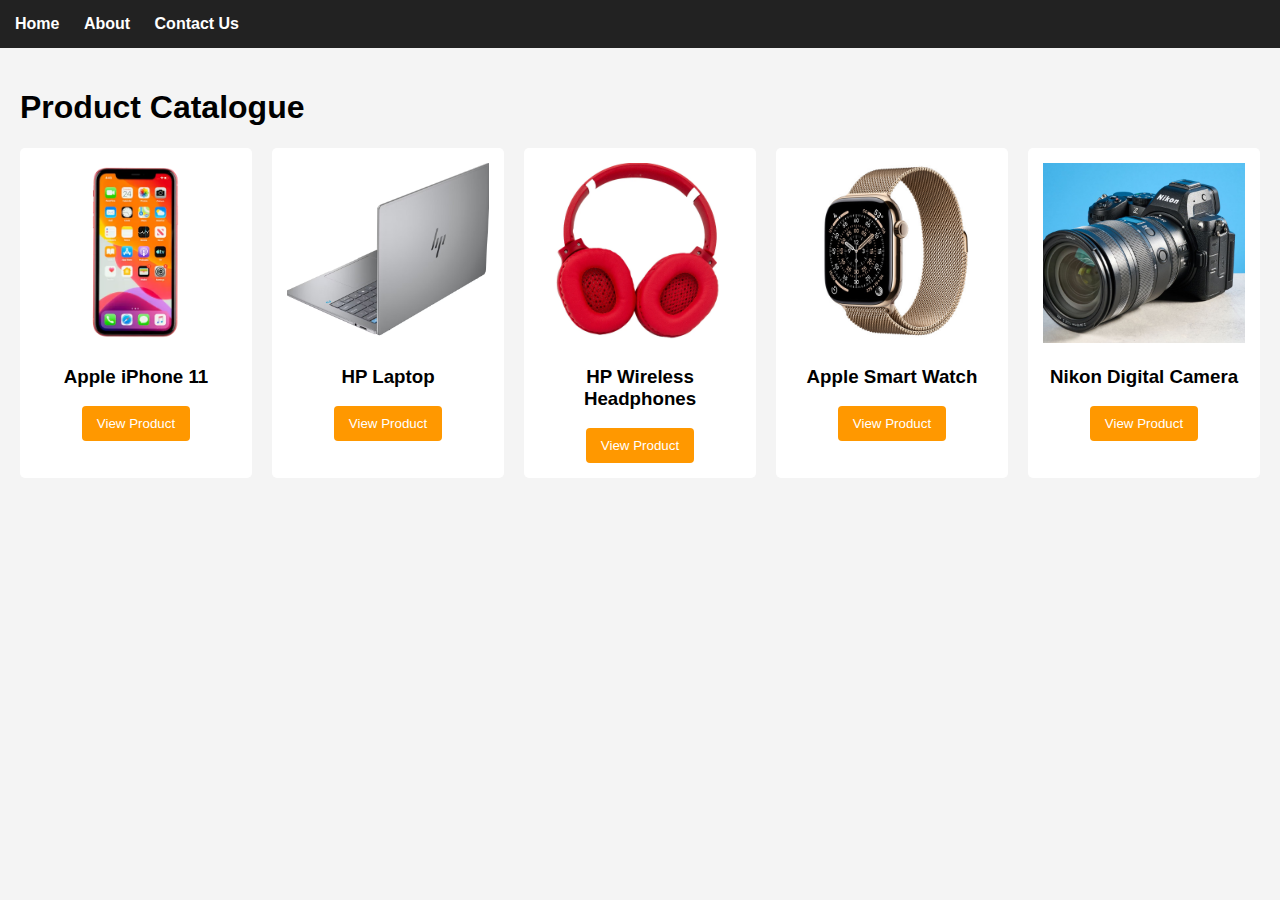
<file: index.html>
<!DOCTYPE html>
<html>
<head>
  <title>Online Store</title>
  <link rel="stylesheet" href="style.css">
</head>
<body>

<nav>
  <a href="index.html">Home</a>
  <a href="about.html">About</a>
  <a href="contact.html">Contact Us</a>
</nav>

<div class="container">
  <h1>Product Catalogue</h1>

  <div class="products">
    <div class="product">
      <img src="images/phone.webp">
      <h3>Apple iPhone 11</h3>
      <a href="product.html"><button>View Product</button></a>
    </div>

    <div class="product">
      <img src="images/laptop.avif">
      <h3>HP Laptop </h3>
      <a href="product.html"><button>View Product</button></a>
    </div>

    <div class="product">
      <img src="images/wireless.webp">
      <h3>HP Wireless Headphones</h3>
      <a href="product.html"><button>View Product</button></a>
    </div>

    <div class="product">
      <img src="images/watch.jpg">
      <h3>Apple Smart Watch</h3>
      <a href="product.html"><button>View Product</button></a>
    </div>

    <div class="product">
      <img src="images/camera.jpg">
      <h3> Nikon Digital Camera</h3>
      <a href="product.html"><button>View Product</button></a>
    </div>
  </div>
</div>

</body>
</html>
</file>
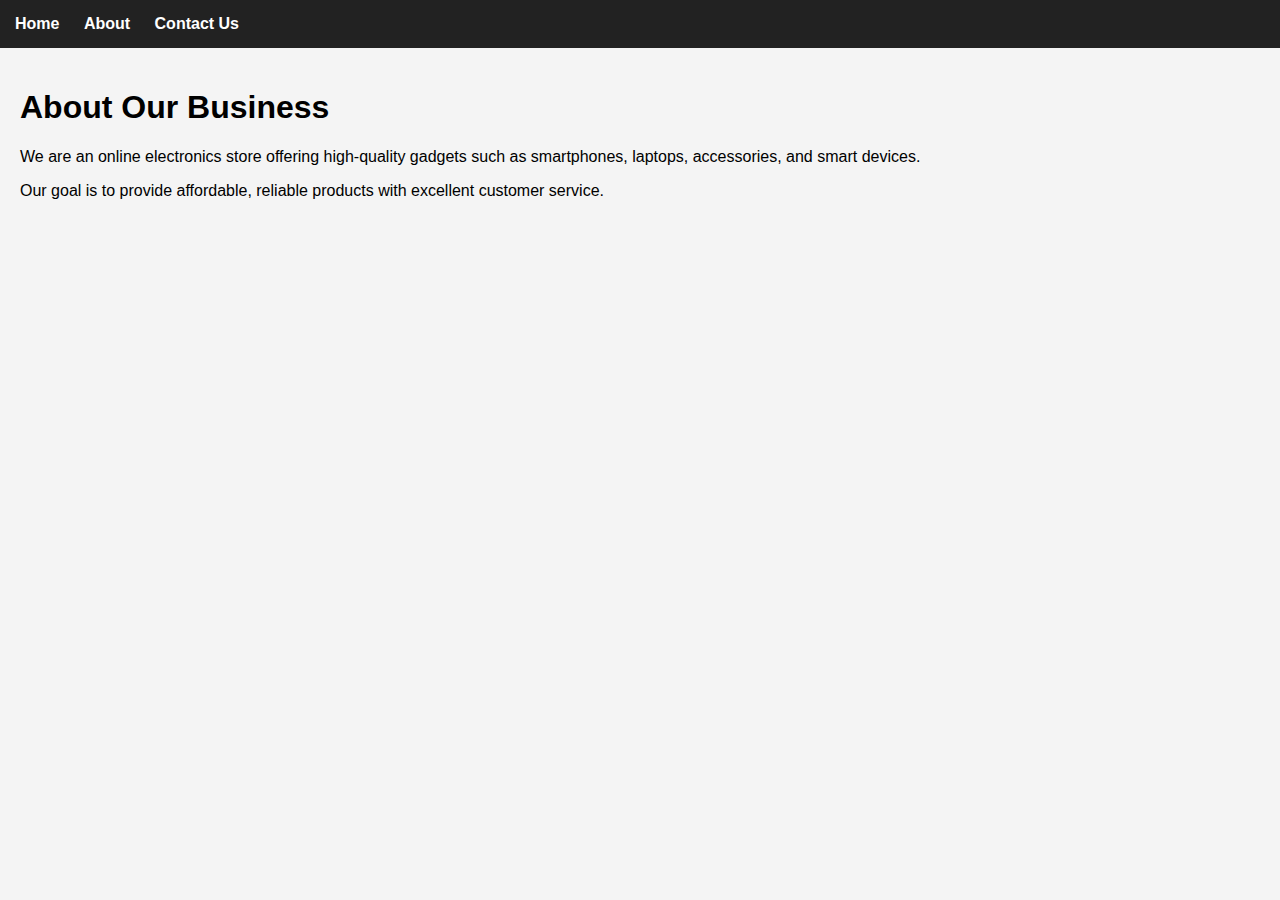
<file: about.html>
<!DOCTYPE html>
<html>
<head>
  <title>About Us</title>
  <link rel="stylesheet" href="style.css">
</head>
<body>

<nav>
  <a href="index.html">Home</a>
  <a href="about.html">About</a>
  <a href="contact.html">Contact Us</a>
</nav>

<div class="container">
  <h1>About Our Business</h1>
  <p>
    We are an online electronics store offering high-quality gadgets such as
    smartphones, laptops, accessories, and smart devices.
  </p>
  <p>
    Our goal is to provide affordable, reliable products with excellent customer service.
  </p>
</div>

</body>
</html>
</file>
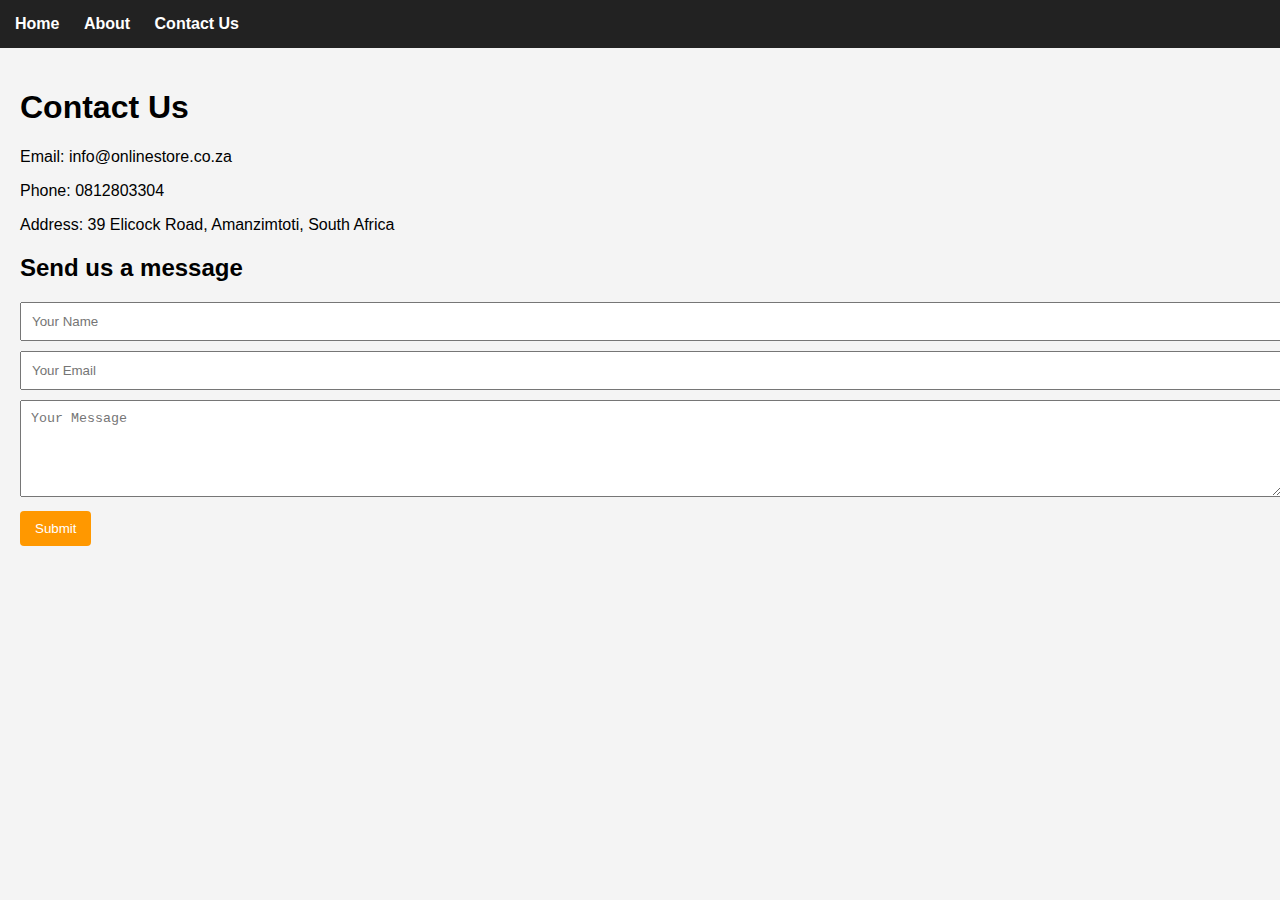
<file: contact.html>
<!DOCTYPE html>
<html>
<head>
  <title>Contact Us</title>
  <link rel="stylesheet" href="style.css">
</head>
<body>

<nav>
  <a href="index.html">Home</a>
  <a href="about.html">About</a>
  <a href="contact.html">Contact Us</a>
</nav>

<div class="container">
  <h1>Contact Us</h1>

  <p>Email: info@onlinestore.co.za</p>
  <p>Phone: 0812803304</p>
  <p>Address: 39 Elicock Road, Amanzimtoti, South Africa</p>

  <h2>Send us a message</h2>
  <form>
    <input type="text" placeholder="Your Name" required>
    <input type="email" placeholder="Your Email" required>
    <textarea placeholder="Your Message" rows="5"></textarea>
    <button type="submit">Submit</button>
  </form>
</div>

</body>
</html>
</file>
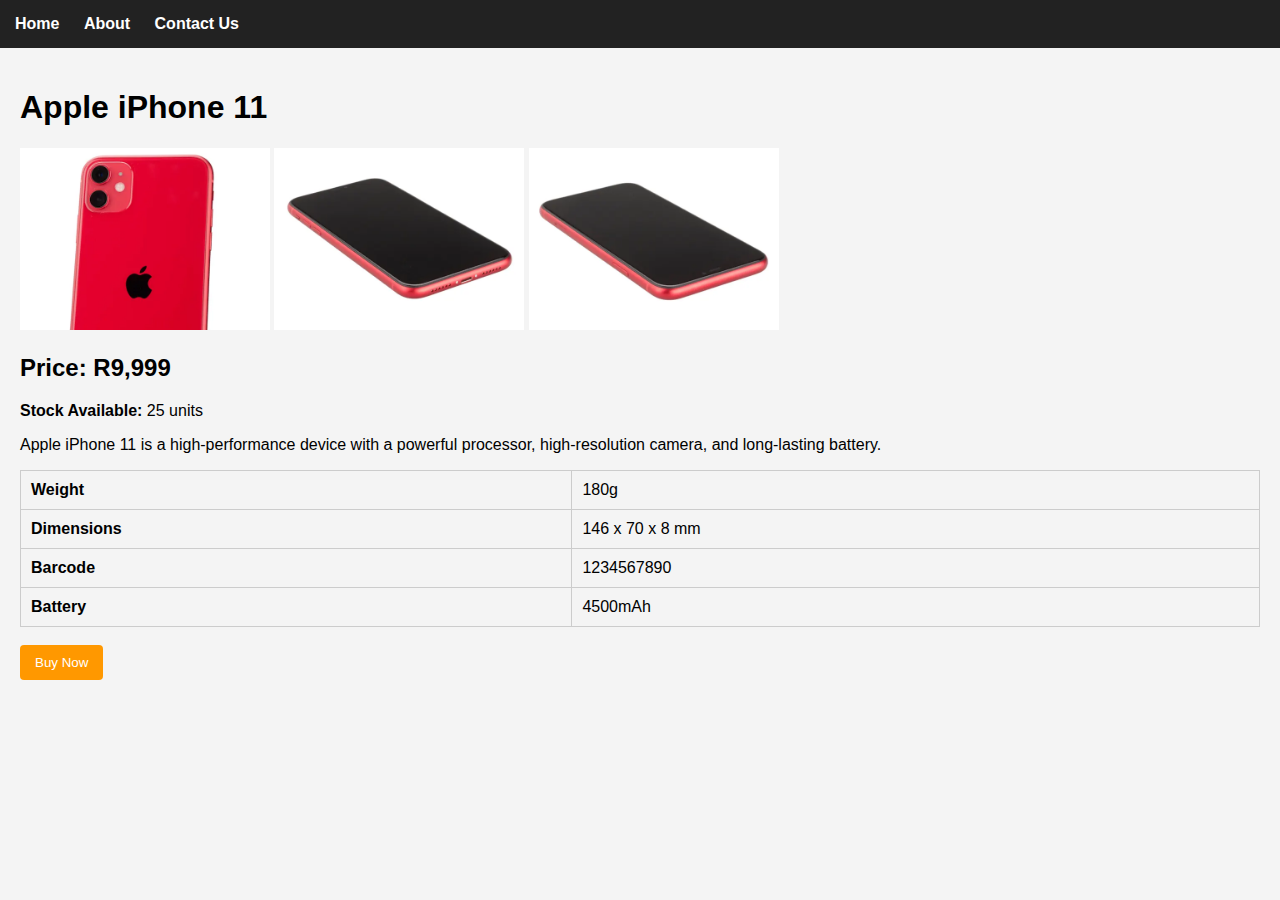
<file: product.html>
<!DOCTYPE html>
<html>
<head>
  <title>Product Details</title>
  <link rel="stylesheet" href="style.css">
</head>
<body>

<nav>
  <a href="index.html">Home</a>
  <a href="about.html">About</a>
  <a href="contact.html">Contact Us</a>
</nav>

<div class="container">
  <h1>Apple iPhone 11</h1>

  <img src="images/399694-smartphones-apple-iphone-11-10008714.webp" width="250">
  <img src="images/399694-smartphones-apple-iphone-11-10008713.webp" width="250">
  <img src="images/399694-smartphones-apple-iphone-11-10008712.webp" width="250">

  <h2>Price: R9,999</h2>
  <p><strong>Stock Available:</strong> 25 units</p>

  <p>
    Apple iPhone 11 is a high-performance device with a powerful processor,
    high-resolution camera, and long-lasting battery.
  </p>

  <table>
    <tr>
      <th>Weight</th>
      <td>180g</td>
    </tr>
    <tr>
      <th>Dimensions</th>
      <td>146 x 70 x 8 mm</td>
    </tr>
    <tr>
      <th>Barcode</th>
      <td>1234567890</td>
    </tr>
    <tr>
      <th>Battery</th>
      <td>4500mAh</td>
    </tr>
  </table>

  <br>
  <button>Buy Now</button>
</div>

</body>
</html>
</file>
<file: style.css>
body {
  font-family: Arial, sans-serif;
  margin: 0;
  background-color: #f4f4f4;
}

nav {
  background-color: #222;
  padding: 15px;
}

nav a {
  color: white;
  margin-right: 20px;
  text-decoration: none;
  font-weight: bold;
}

nav a:hover {
  color: #ff9800;
}

.container {
  padding: 20px;
}

.products {
  display: grid;
  grid-template-columns: repeat(auto-fit, minmax(200px, 1fr));
  gap: 20px;
}

.product {
  background: white;
  padding: 15px;
  border-radius: 5px;
  text-align: center;
}

.product img {
  width: 100%;
  height: 180px;
  object-fit: cover;
}

button {
  background-color: #ff9800;
  border: none;
  padding: 10px 15px;
  color: white;
  cursor: pointer;
  border-radius: 4px;
}

button:hover {
  background-color: #e68900;
}

table {
  width: 100%;
  border-collapse: collapse;
  margin-top: 15px;
}

table, th, td {
  border: 1px solid #ccc;
}

th, td {
  padding: 10px;
  text-align: left;
}

form input, form textarea {
  width: 100%;
  padding: 10px;
  margin-bottom: 10px;
}
</file>
